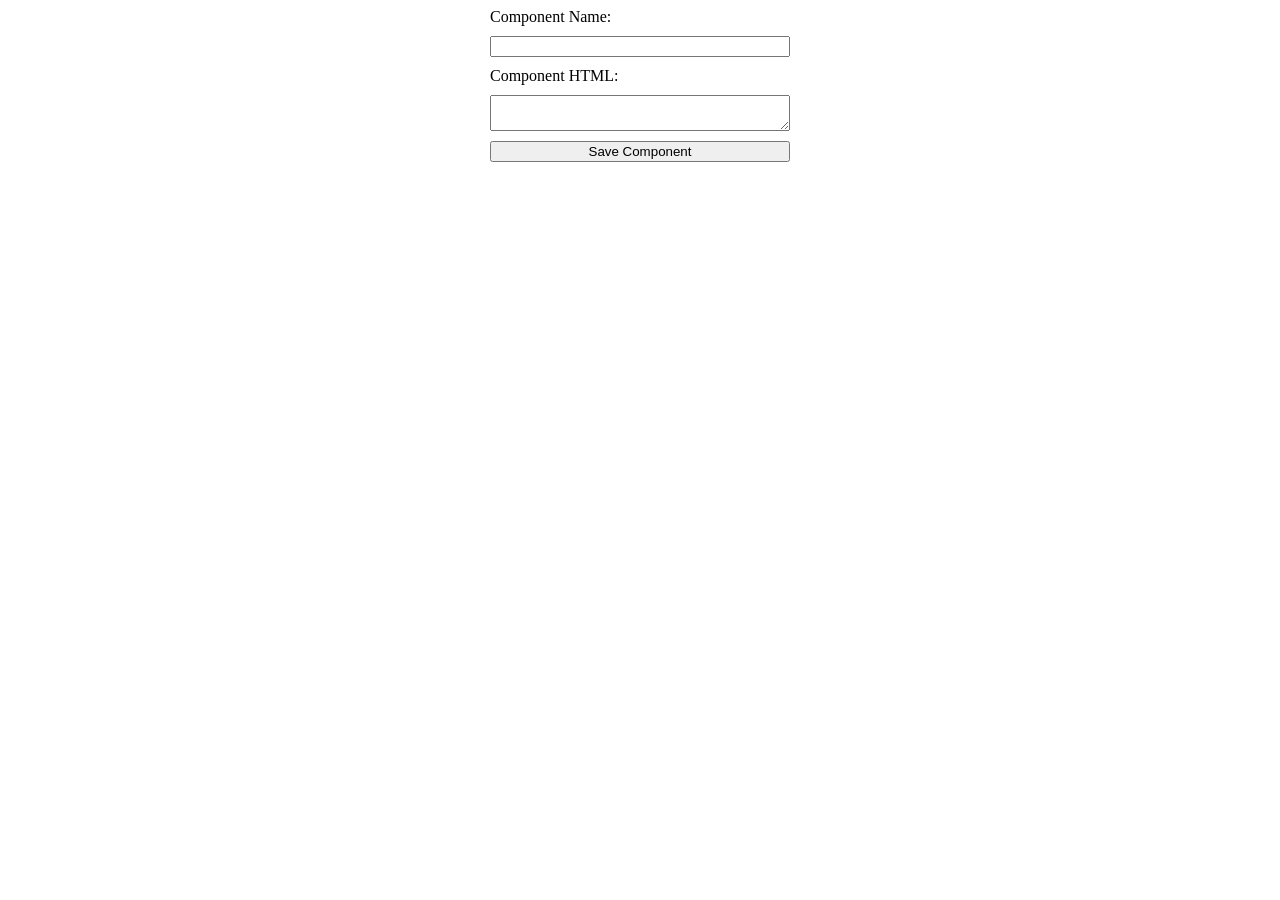
<file: public/add-component/index.html>
<!DOCTYPE html>
<html lang="en">
<head>
    <meta charset="UTF-8">
    <meta name="viewport" content="width=device-width, initial-scale=1.0">
    <title>Add Component</title>
    <link rel="stylesheet" href="component.css">
</head>
<body>
    <form id="componentForm">
        <label for="component_name">Component Name:</label>
        <input type="text" id="component_name" name="component_name" required>
        
        <label for="component_html">Component HTML:</label>
        <textarea id="component_html" name="component_html" required></textarea>
        
        <button type="submit">Save Component</button>
    </form>
    <script src="component.js"></script>
</body>
</html>
</file>
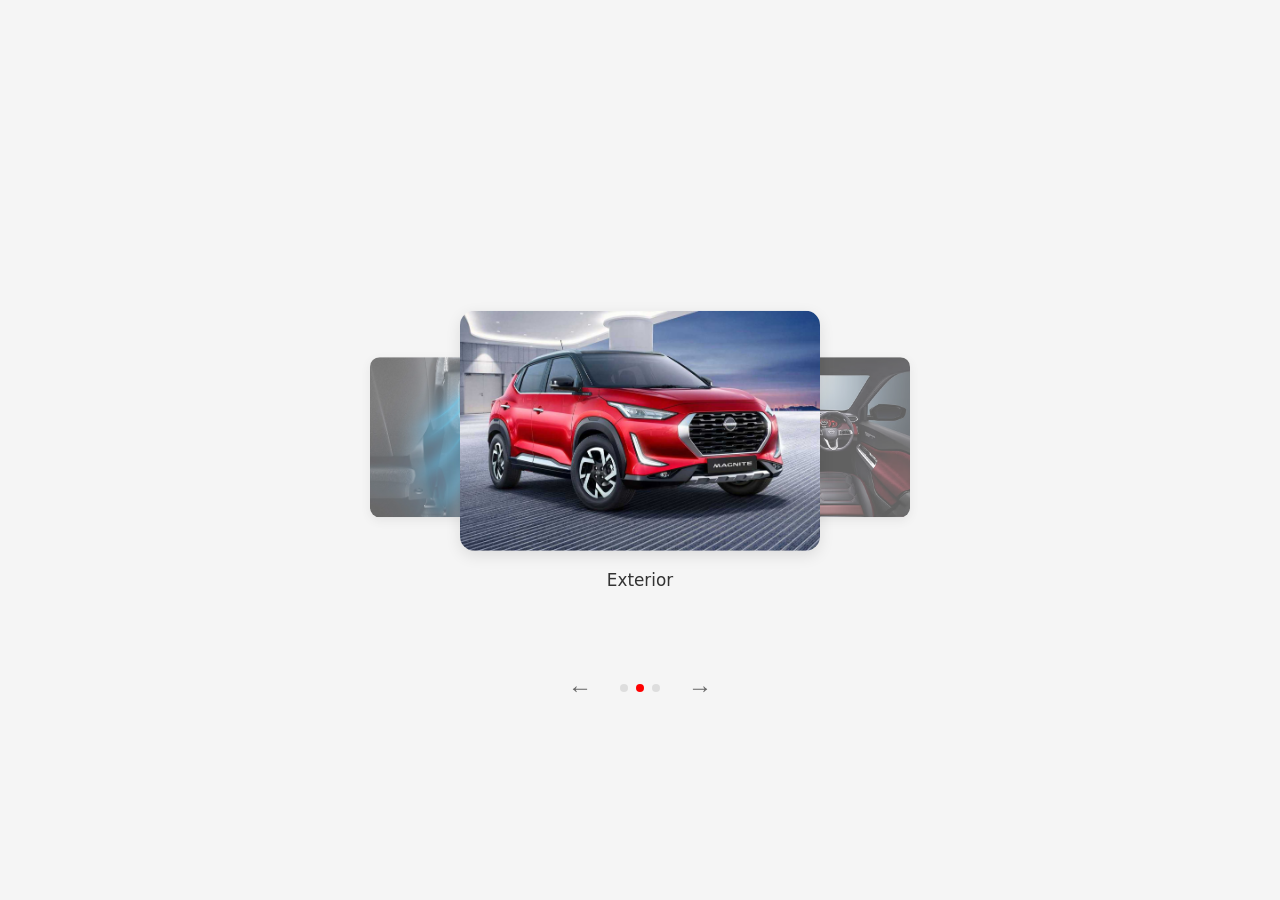
<file: public/magnite/carousel.html>
<!DOCTYPE html>
<html lang="en">
<head>
    <meta charset="UTF-8">
    <meta name="viewport" content="width=device-width, initial-scale=1.0">
    <title>Simple Image Carousel</title>
    <style>
        body, html {
            margin: 0;
            padding: 0;
            height: 100%;
            display: flex;
            justify-content: center;
            align-items: center;
            background: #f5f5f5;
        }
        .carousel-container {
            display: flex;
            align-items: center;
            justify-content: center;
            width: 100%;
            max-width: 1200px;
            margin: 0 auto;
            padding: 20px;
            box-sizing: border-box;
        }
        .carousel {
            position: relative;
            height: 400px;
            margin: 0 auto;
        }
        .carousel-track {
            position: absolute;
            left: 50%;
            transform: translateX(-50%);
            display: flex;
            align-items: center;
            justify-content: center;
            height: 100%;
            gap: -10%;
        }
        .carousel-slide {
            position: absolute;
            width: 300px;
            transition: all 0.5s ease;
            opacity: 0.6;
            transform: scale(0.8);
            text-align: center;
        }
        .carousel-slide.active {
            opacity: 1;
            transform: scale(1.2);
            z-index: 5;
        }
        .carousel-slide img {
            width: 100%;
            height: 200px;
            object-fit: cover;
            border-radius: 12px;
            box-shadow: 0 4px 12px rgba(0,0,0,0.1);
        }
        .slide-title {
            margin-top: 12px;
            font-family: system-ui, -apple-system, BlinkMacSystemFont, 'Segoe UI', Roboto, sans-serif;
            font-size: 14px;
            color: #333;
            opacity: 0;
            transform: translateY(-10px);
            transition: all 0.5s ease;
        }
        .carousel-slide.active .slide-title {
            opacity: 1;
            transform: translateY(0);
        }
        .carousel-nav {
            position: absolute;
            bottom: -60px;
            left: 0;
            right: 0;
            display: flex;
            justify-content: center;
            align-items: center;
            gap: 20px;
        }
        .carousel-dots {
            display: flex;
            gap: 8px;
            justify-content: center;
        }
        .dot {
            width: 8px;
            height: 8px;
            border-radius: 50%;
            background-color: #ddd;
            cursor: pointer;
            transition: all 0.3s ease;
            border: none;
            padding: 0;
        }
        .dot.active {
            background-color: hsl(0, 100%, 50%);
        }
        .nav-button {
            background: none;
            border: none;
            font-size: 24px;
            cursor: pointer;
            color: #666;
            padding: 8px;
        }
    </style>
</head>
<body>
    <div class="carousel-container">
        <div class="carousel">
            <div class="carousel-track">
                <div class="carousel-slide" onclick="handleSendMessage('Features')">
                    <img src="./assets/feat.jpg?height=400&width=600" alt="Features">
                    <div class="slide-title">Features</div>
                </div>
                <div class="carousel-slide" onclick="handleSendMessage('Exterior')">
                    <img src="./assets/ext.jpg?height=400&width=600" alt="Exterior">
                    <div class="slide-title">Exterior</div>
                </div>
                <div class="carousel-slide" onclick="handleSendMessage('Interior')">
                    <img src="./assets/int.avif?height=400&width=600" alt="Interior">
                    <div class="slide-title">Interior</div>
                </div>
                <!-- <div class="carousel-slide">
                    <img src="/placeholder.svg?height=400&width=600" alt="Mountain Vista">
                    <div class="slide-title">Misty Mountain Morning</div>
                </div>
                <div class="carousel-slide">
                    <img src="/placeholder.svg?height=400&width=600" alt="Mountain Peak">
                    <div class="slide-title">Rocky Mountain Peak</div>
                </div> -->
            </div>
            <div class="carousel-nav">
                <button class="nav-button prev" onclick="moveSlide(-1)">←</button>
                <div class="carousel-dots">
                    <button class="dot" onclick="setSlide(0)"></button>
                    <button class="dot active" onclick="setSlide(1)"></button>
                    <button class="dot" onclick="setSlide(2)"></button>
                </div>
                <button class="nav-button next" onclick="moveSlide(1)">→</button>
            </div>
        </div>
    </div>

    <script>
        let currentSlide = 1;
        const totalSlides = document.querySelectorAll('.carousel-slide').length;

        function updateSlidePositions() {
            const slides = document.querySelectorAll('.carousel-slide');
            slides.forEach((slide, index) => {
                const offset = (index - currentSlide) * 150;
                slide.style.transform = `translateX(${offset}px) scale(${index === currentSlide ? 1.2 : 0.8})`;
                slide.style.zIndex = index === currentSlide ? 5 : 0;
                slide.style.opacity = Math.abs(index - currentSlide) > 2 ? 0 : 0.6;
                if (index === currentSlide) {
                    slide.classList.add('active');
                    slide.style.opacity = 1;
                } else {
                    slide.classList.remove('active');
                }
            });
        }

        function moveSlide(n) {
            currentSlide = (currentSlide + n + totalSlides) % totalSlides;
            updateSlides();
        }

        function setSlide(n) {
            currentSlide = n;
            updateSlides();
        }

        function updateSlides() {
            updateSlidePositions();
            updateDots();
        }

        function updateDots() {
            const dots = document.querySelectorAll('.dot');
            dots.forEach((dot, index) => {
                dot.classList.toggle('active', index === currentSlide);
            });
        }

        // Initialize
        updateSlidePositions();
    </script>
</body>
</html>
</file>
<file: public/add-component/component.css>
form {
    display: flex;
    flex-direction: column;
    width: 300px;
    margin: auto;
}

label, input, textarea, button {
    margin-bottom: 10px;
}
</file>
